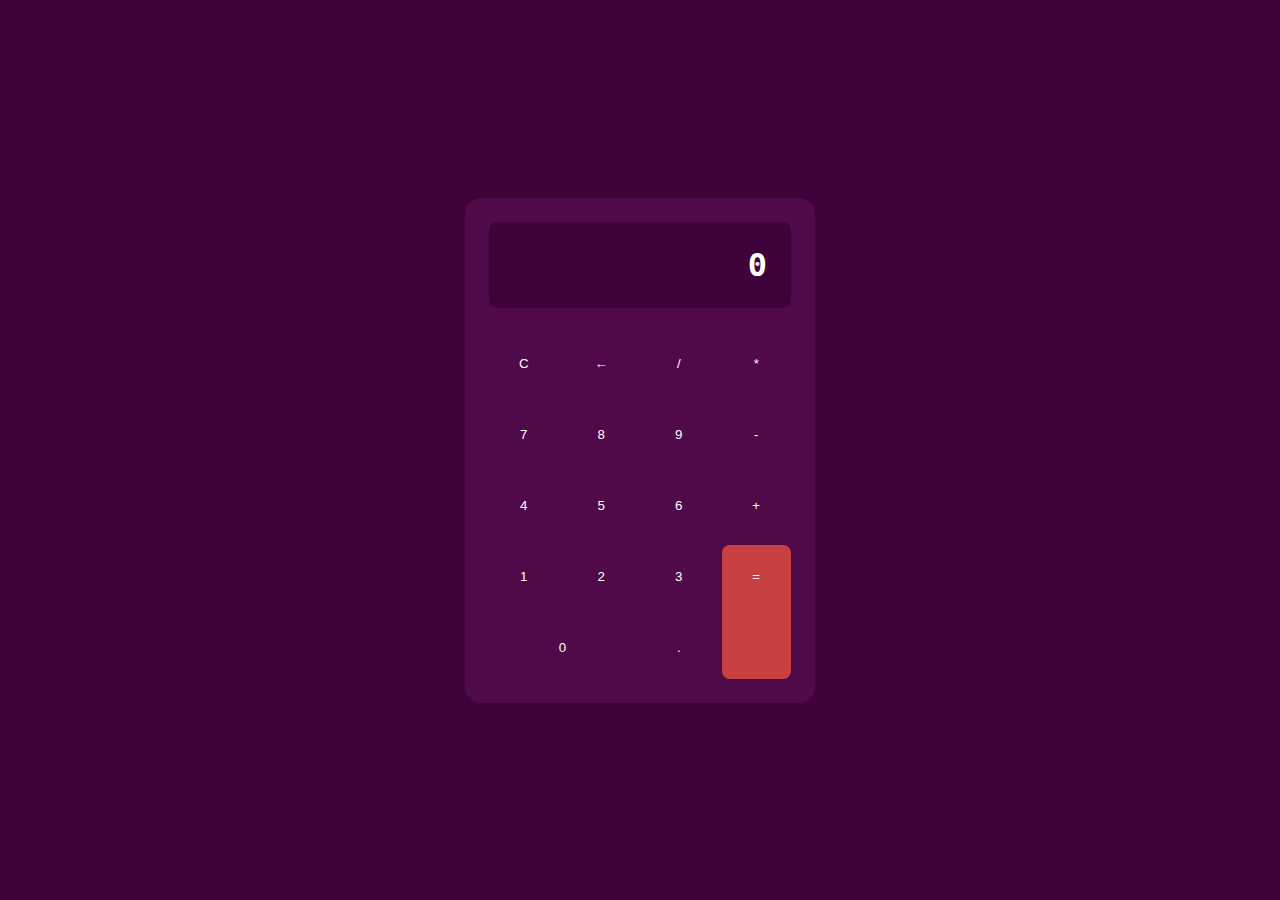
<file: calculadora en js/index.html>
<!DOCTYPE html>
<html lang="en">
<head>
    <meta charset="UTF-8">
    <meta name="viewport" content="width=device-width, initial-scale=1.0">
    <title>Calculadora</title>
    <link rel="stylesheet" href="./style/style.css">
</head>
<body>
    <div class="calculadora">
        <div class="pantalla">0</div>
        <button id="c" class="btn">C</button>
        <button id="borrar" class="btn">←</button>
        <button class="btn">/</button>
        <button class="btn">*</button>
        <button class="btn">7</button>
        <button class="btn">8</button>
        <button class="btn">9</button>
        <button class="btn">-</button>
        <button class="btn">4</button>
        <button class="btn">5</button>
        <button class="btn">6</button>
        <button class="btn">+</button>
        <button class="btn">1</button>
        <button class="btn">2</button>
        <button class="btn">3</button>
        <button id="igual" class="btn">=</button>
        <button id="cero" class="btn">0</button>
        <button class="btn">.</button>
        
    </div>
    
    <script src="./scripts/scripts.js"></script>
</body>
</html>
</file>
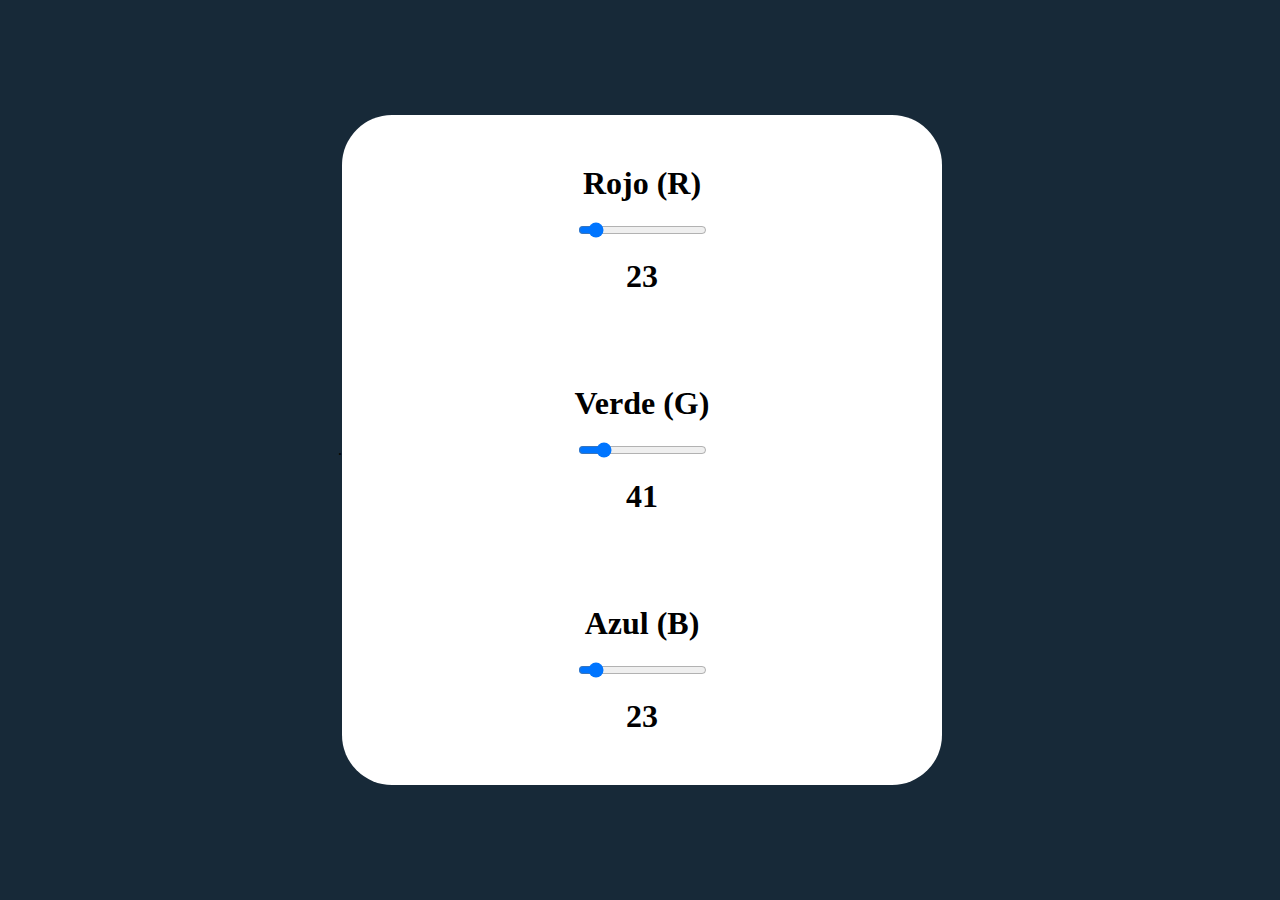
<file: cambiar fondo manipulando DOM con sliders/index.html>
<!DOCTYPE html>
<html lang="es">
<head>
    <meta charset="UTF-8">
    <meta name="viewport" content="width=device-width, initial-scale=1.0">
    <title>Cambiar fondo RGB</title>.
    <link rel="stylesheet" href="./style.css">
</head>
<body>
    <div class="contenedor-principal">
        <div class="contenedor-interno">
            <div class="color">
                <label for="rojo">Rojo (R)</label>
                <input id="rojo" type="range" min="0" max="255" value="23" step="1">
                <p id="texto-rojo"></p>
            </div>
            <div class="color">
                <label for="verde">Verde (G)</label>
                <input id="verde" type="range" min="0" max="255" value="41" step="1">
                <p id="texto-verde"></p>
            </div>
            <div class="color">
                <label for="azul">Azul (B)</label>
                <input id="azul" type="range" min="0" max="255" value="23" step="1">
                <p id="texto-azul"></p>
            </div>
        </div>
    </div>
    <script src="./index.js"></script>
</body>
</html>
</file>
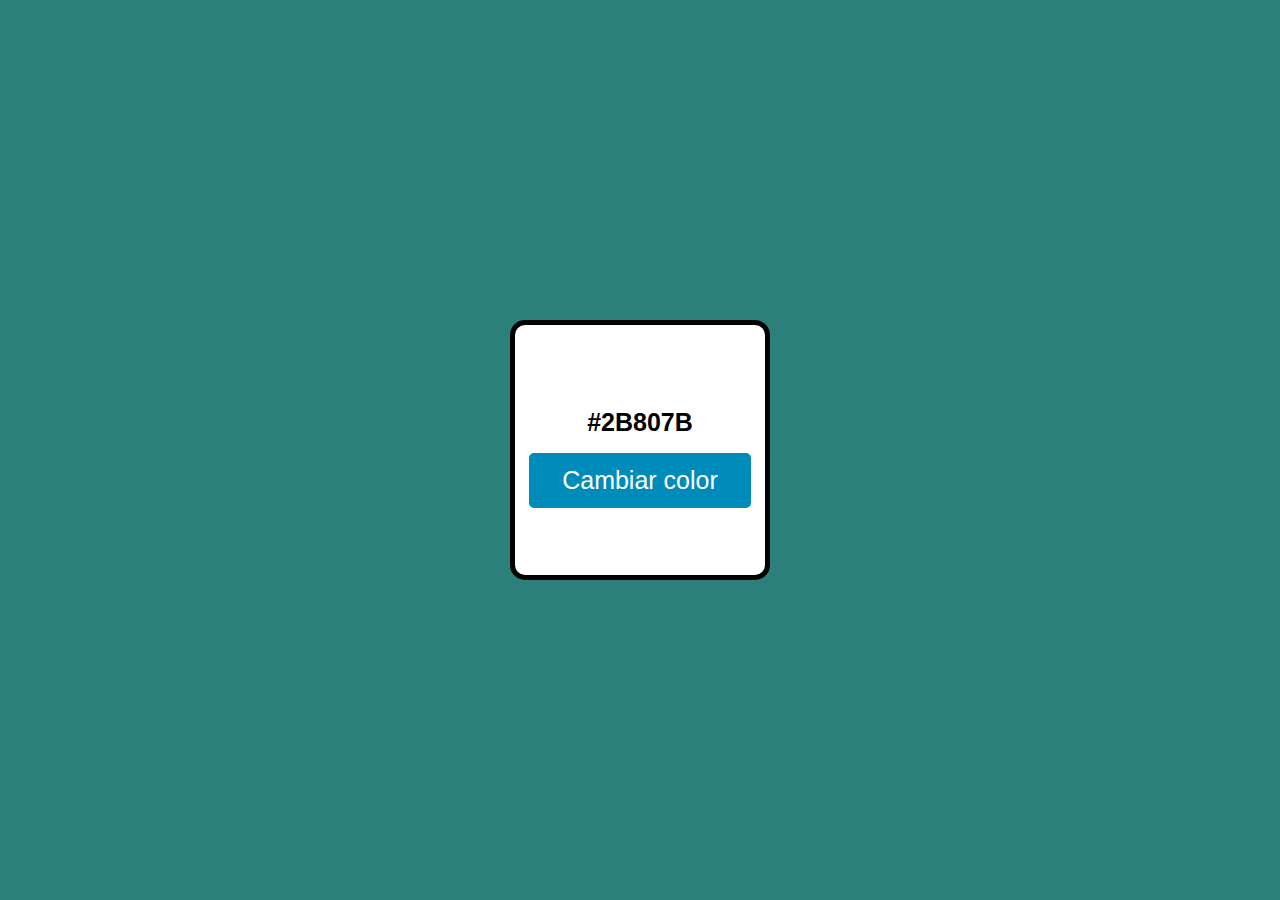
<file: cambiar fondo manipulando el DOM/index.html>
<!DOCTYPE html>
<html lang="en">
<head>
    <meta charset="UTF-8">
    <meta name="viewport" content="width=device-width, initial-scale=1.0">
    <title>Color Aleatorio</title>
    <link rel="stylesheet" href="./styles/styles.css">
</head>
<body class="centrar-flex">
    <div id="contenedor" class="centrar-flex">
        <p id="color">#2B807B</p>
        <button id="boton-color">Cambiar color </button>
    </div>
    <script src="./script/index.js"></script>
</body>
</html>
</file>
<file: calculadora en js/style/style.css>
* {
    margin: 0;
    padding: 0;
    box-sizing: border-box;
    font-family: sans-serif;
}

body {
    min-height: 100vh;
    background-color: rgb(63, 3, 58);
    display: grid;
    place-items: center;
}

.calculadora {
    background-color: rgb(80, 10, 74);
    color: white;
    width: 350px;
    max-width: 100%;
    padding: 1.5rem;
    border-radius: 1rem;
    display: grid;
    grid-template-columns: repeat(4, 1fr);
    gap: .5rem;
}



.pantalla {
    grid-column: 1 / -1;
    background-color: rgb(63, 3, 58);
    padding: 1.5rem;
    font-size: 2rem;
    text-align: right;
    border-radius: .5rem;
    margin-bottom: 1rem;
    font-family: monospace;
    font-weight: 600;
}


.btn {
    background-color: rgb(80, 10, 74);
    color: white;
    border: 0;
    padding: 1.5rem .5rem;
    display: flex;
    justify-content: center;
    border-radius: .5rem;
    cursor: pointer;
    
}


.btn:hover {
    background-color: rgb(214, 112, 112);

}

#cero {
    grid-column: span 2;
}

#igual {
    grid-row: span 2 ;
    background-color: rgb(201, 64, 64);
}

#igual:hover {
    background-color: rgb(218, 99, 99);
}
</file>
<file: cambiar fondo manipulando DOM con sliders/style.css>
* {
    margin: 0;
    padding: 0;
}

body {
    height: 100vh;
    display: flex;
    justify-content: center;
    align-items: center;
    text-align: center;
    background-color: rgb(23, 41, 56);
}

.contenedor-principal {
    width: 50vw;
    max-width: 600px;
    min-height: 350px;
    display: flex;
    flex-wrap: wrap;
    justify-content: center;
    align-items: center;
    background-color: white;
    border-radius: 50px;
}
.color {
    padding: 20px;
    margin: 10px;
    font-size: 2em;
    font-weight: bold;
    font-family: Georgia, 'Times New Roman', Times, serif;
    display: flex;
    flex-direction: column;
    justify-content: space-around;
    align-items: center;
}

label, p {
    margin: 20px;
}
</file>
<file: cambiar fondo manipulando el DOM/styles/styles.css>
* {
    margin: 0;
    padding: 0;
    font-family: sans-serif;
}

body {
    height: 100vh;
    background-color: #2b807b;
    text-align: center;
}

.centrar-flex {
    display: flex;
    justify-content: center;
    align-items: center;
}

#contenedor {
    background-color: white;
    width: 250px;
    height: 250px;
    border: 5px solid black;
    flex-wrap: wrap;
    flex-direction: column;
    border-radius: 15px;
}

#color {
    font-family: Arial, Helvetica, sans-serif;
    font-size: 25px;
    font-weight: bold;
    padding: 1rem;
}

button {
    font-size: 25px;
    color: white;
    border-radius: 5px;
    background-color: #008cba;
    padding: 10px 30px;
    border: 3px solid #008cba;
    user-select: none;
    cursor: pointer;
    transition-duration: 0.4s;
}

button:hover {
    background-color: #05455a;
}
</file>
